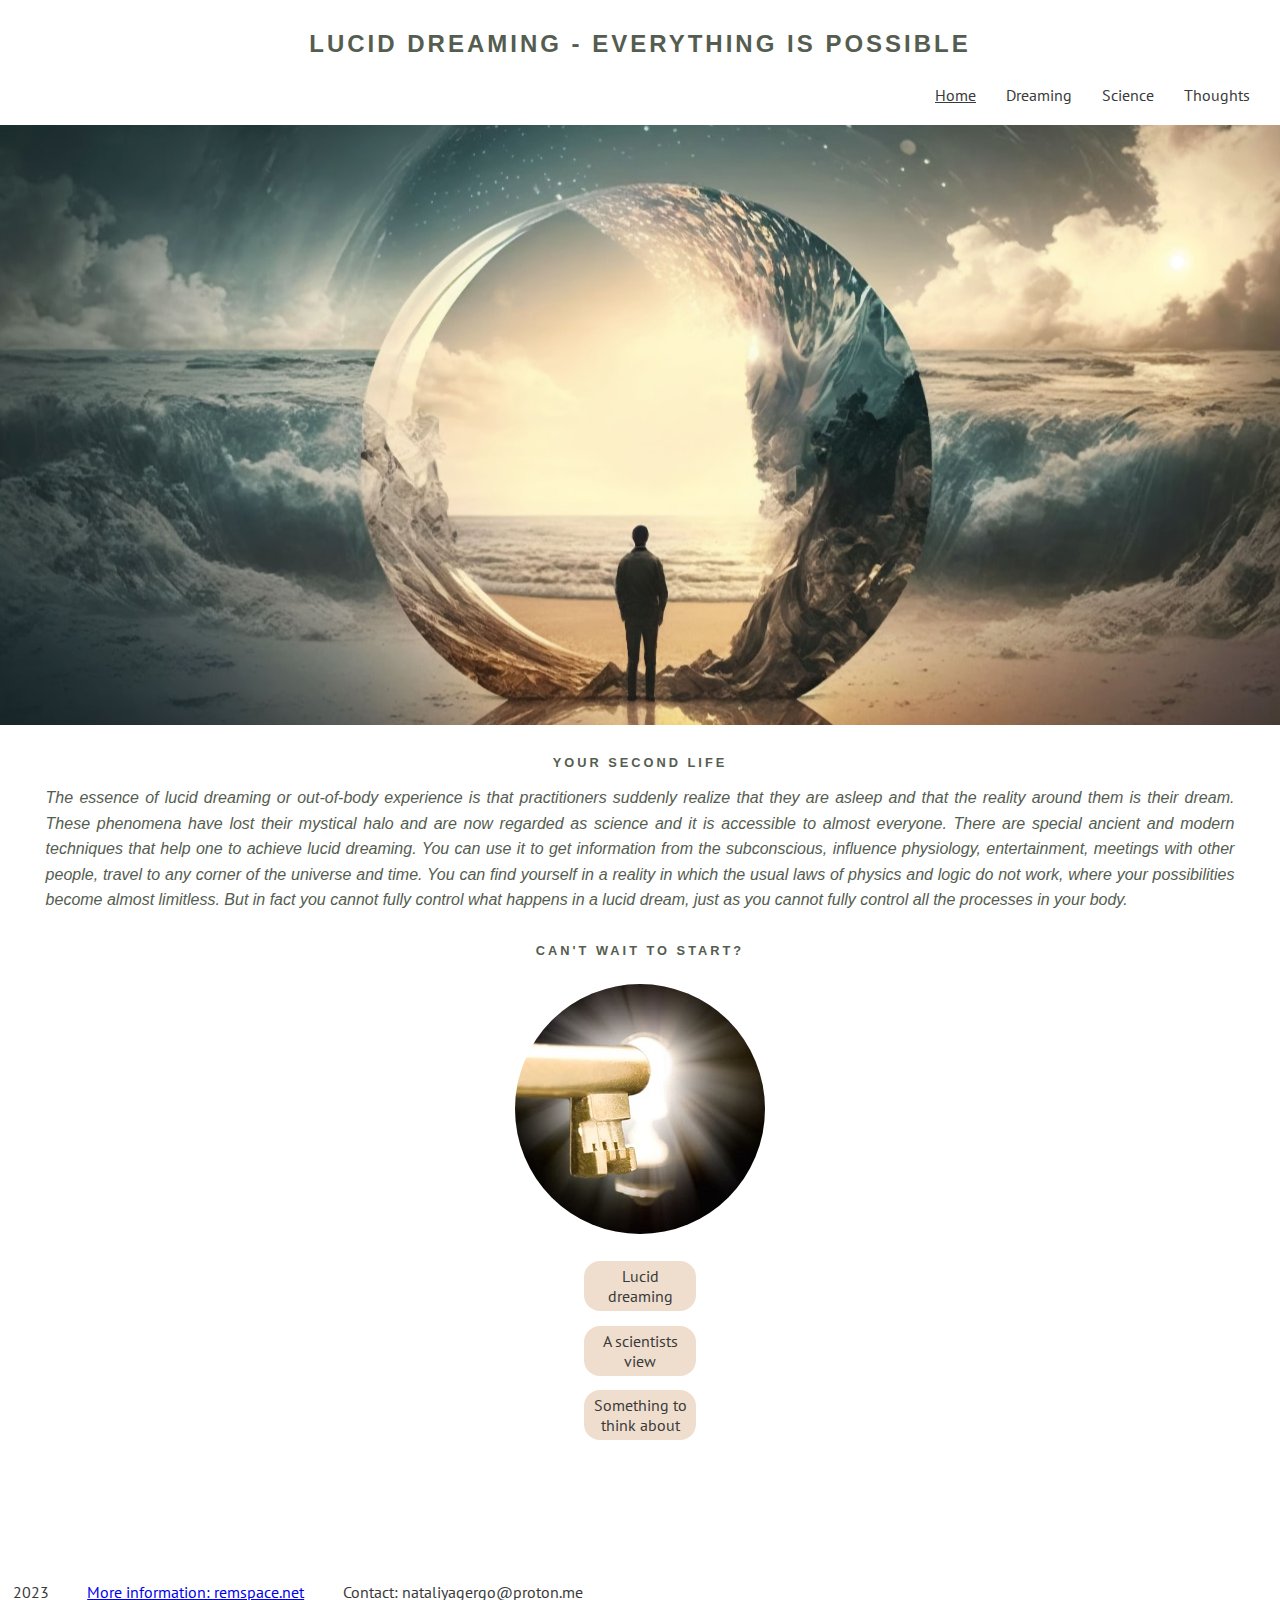
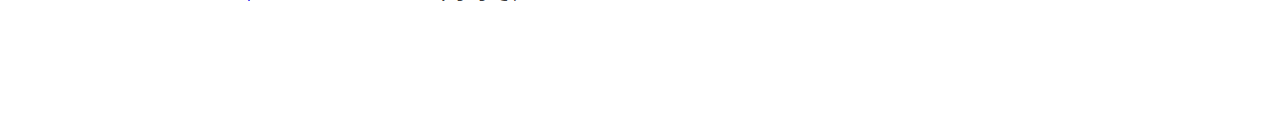
<file: index.html>
<!DOCTYPE html>
<html lang="en">

<head>
    <!-- Meta data and links to external resources -->
    <meta charset="UTF-8">
    <meta http-equiv="X-UA-Compatible" content="IE=edge">
    <meta name="viewport" content="width=device-width, initial-scale=1.0">
    <!-- Meta tags for SEO purposes, providing description and keywords for search engines -->
    <meta name="description" content="How to start Lucid dreaming and out of body expierence">
    <meta name="keywords" content="lucid dreaming, licid dream, out of body, metacognition, REM psycology">
    <!-- Linking the CSS file to style the HTML document -->
    <link rel="stylesheet" href="assets/css/style.css" type="text/css">
    <!-- Title of the webpage -->
    <title>Lucid dreaming</title>
</head>

<body>
    <header>
        <h1 id="logo">Lucid dreaming - everything is possible</h1>
        <!-- Navigation Menu -->
        <nav>
            <ul class="menu">
                <!-- If the user is currently on the this page, class "active"-->
                <li>
                    <a href="index.html" class="active">Home</a>
                </li>
                <li>
                    <a href="lucid-dream.html">Dreaming</a>
                </li>
                <li>
                    <a href="out-of-body.html">Science</a>
                </li>
                <li>
                    <a href="inter.html">Thoughts</a>
                </li>
            </ul>
        </nav>
    </header>

    <!-- Hero container with a zoom effect -->
    <div id="hero-zoom">
        <div id="hero-image"></div>
    </div>
    <h2 style="padding-bottom: 10px"> Your second life</h2>
    <p style="padding: 5px 20px 0 20px;">The essence of lucid dreaming or out-of-body experience is 
        that practitioners suddenly realize that they are asleep and that the reality around them is 
        their dream. These phenomena have lost their mystical halo and are now regarded as science 
        and it is accessible to almost everyone. There are special ancient and modern techniques that 
        help one to achieve lucid dreaming. You can use it to get information from the subconscious, 
        influence physiology, entertainment, meetings with other people, travel to any corner of the 
        universe and time. You can find yourself in a reality in which the usual laws of physics and 
        logic do not work, where your possibilities become almost limitless. But in fact you cannot 
        fully control what happens in a lucid dream, just as you cannot fully control all the processes 
        in your body.</p>
    <section>
        <h2>Can't wait to start?</h2>
        <!-- This serves as a container for the key image. -->
        <div id="key-container">
            <div id="key-im"></div>
        </div>
    </section>
    <!-- List of links for further reading/navigation -->
    <div class="links-container">
        <ul class="links-list">
            <li id="hover1">
                <a id="home1" href="lucid-dream.html">Lucid dreaming</a>
            </li>

            <li id="hover2">
                <a id="home2" href="out-of-body.html">A scientists view</a>
            </li>
            <li id="hover3">
                <a id="home3" href="inter.html">Something to think about</a>
            </li>
        </ul>
    </div>

    <!-- Footer containing contact information -->    
    <footer>
        <div class="contact">
            <ul>
                <li>
                  2023
                </li>
                <li>
                     <a href="https://remspace.net/" target="_blank" rel="noopener"
                        aria-label="visit a site with more information (opens in a new tab)">More information:
                        remspace.net</a>
                </li>
                <li>Contact: nataliyagergo@proton.me
                </li>
            </ul>
        </div>
    </footer>

</body>

</html>
</file>
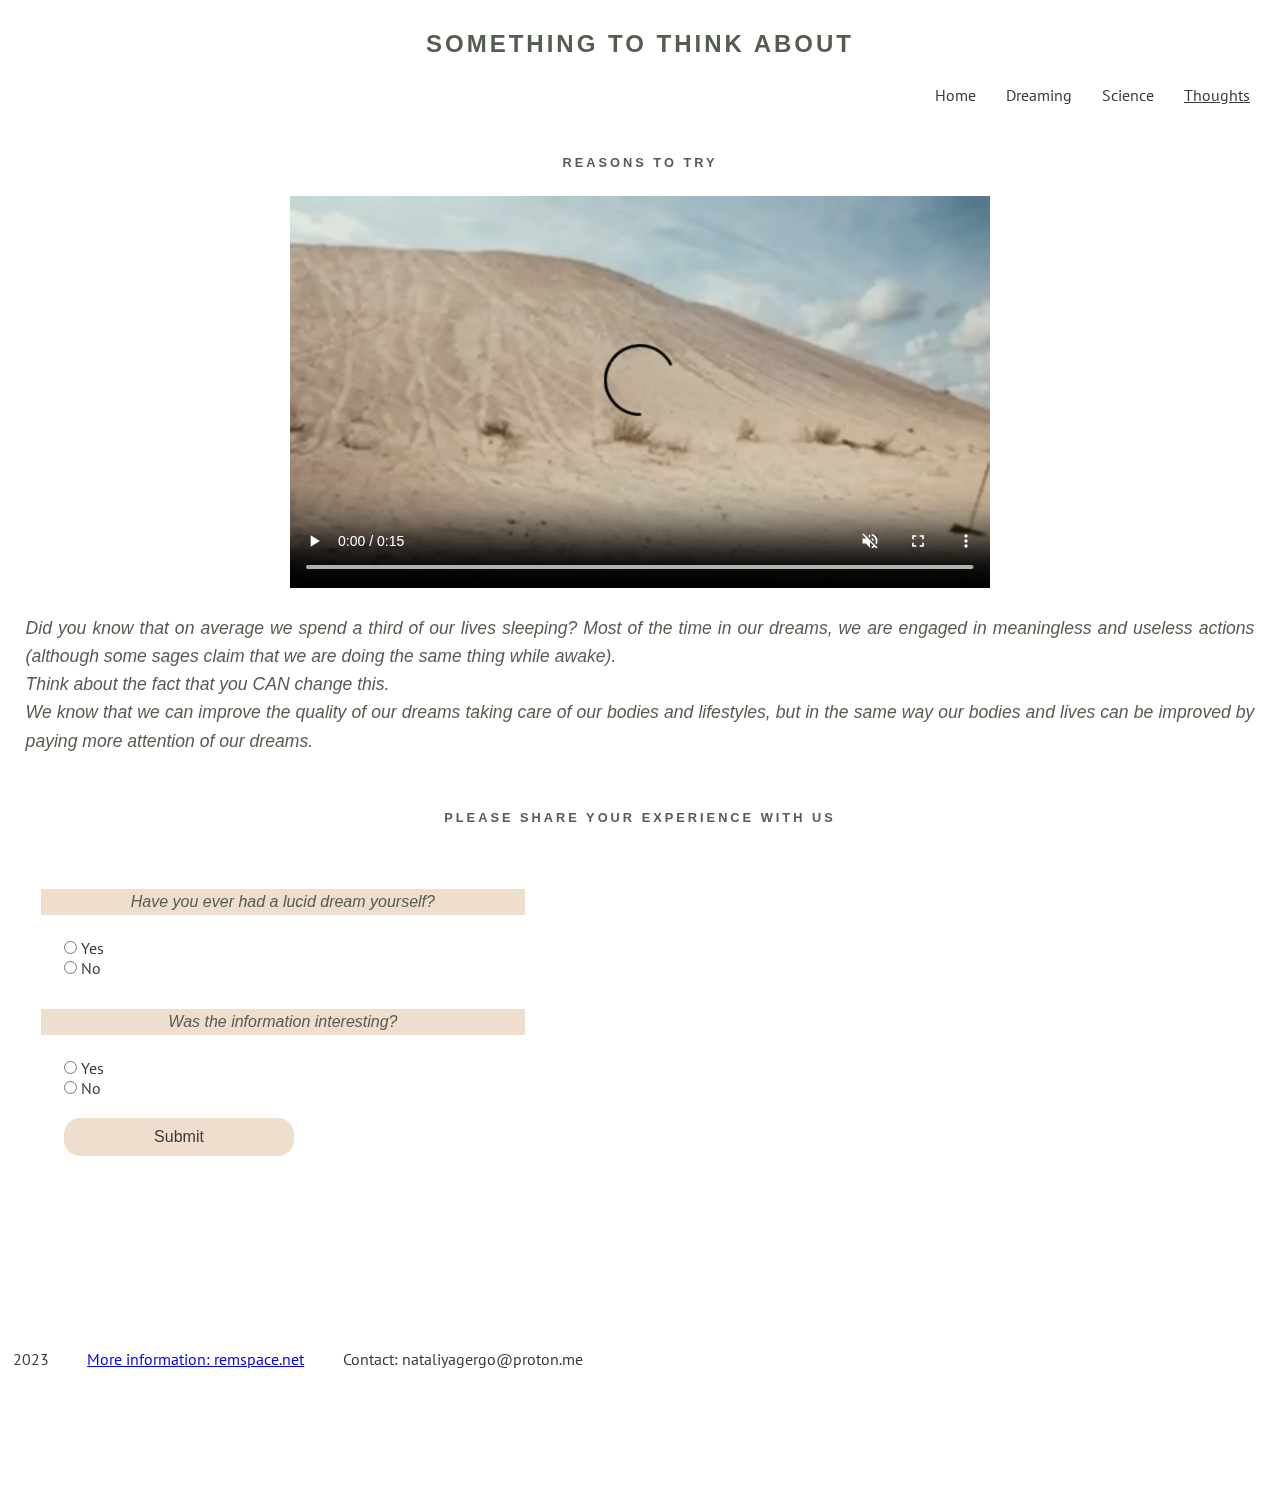
<file: inter.html>
<!DOCTYPE html>
<html lang="en">

    <head>
        <!-- Meta data and links to external resources -->
        <meta charset="UTF-8">
        <meta http-equiv="X-UA-Compatible" content="IE=edge">
        <meta name="viewport" content="width=device-width, initial-scale=1.0">
        <!-- Meta tags for SEO purposes, providing description and keywords for search engines -->
        <meta name="description" content="How to start Lucid dreaming and out of body expierence">
        <meta name="keywords" content="lucid dreaming, licid dream, out of body, metacognition, REM psycology">
        <!-- Linking the CSS file to style the HTML document -->
        <link rel="stylesheet" href="assets/css/style.css" type="text/css">
        <!-- Title of the webpage -->
        <title>Lucid dreaming</title>
    </head>

    <body>
        <header>
            <!-- Logo for the page -->
            <h1 class="logo1">Something to think about</h1>
            <!-- Navigation bar -->
            <nav>
                <ul class="menu">
                    <li>
                        <a href="index.html">Home</a>
                    </li>
                    <li>
                        <a href="lucid-dream.html">Dreaming</a>
                    </li>
                    <li>
                        <a href="out-of-body.html">Science</a>
                    </li>
                    <!-- If the user is currently on the this page, class "active"-->
                    <li>
                        <a href="inter.html" class="active">Thoughts</a>
                    </li>
                </ul>
            </nav>
            <!-- Separator line -->
            <hr>
        </header>
        <!-- Main section of the page -->
        <section>
            <h2>Reasons to try</h2>
            <!-- Container for video -->
            <div id="movie-container">
            <video id="movie" controls muted width="700">
            <source src="assets/video/dream-video.mp4" type="video/mp4">
            </video>
            </div>
            <!-- Text under the video -->
            <div>
            <p id="under-movie">Did you know that on average we spend a third of our lives sleeping? 
                Most of the time in our dreams, we are engaged in meaningless and useless actions 
                (although some sages claim that we are doing the same thing while awake). <br>
                Think about the fact that you CAN change this. <br>
                We know that we can improve the quality of our dreams taking care of our bodies and lifestyles, 
                but in the same way our bodies and lives can be improved by paying more attention of our dreams.</p>
            </div>
        </section>
        <!-- Separator line -->
        <hr>
        <!-- Survey section -->
        <section>
            <h2>Please share your experience with us</h2>
            <div style="margin: 5%">
                <!-- Form for survey -->
                <form method="POST" action="https://formdump.codeinstitute.net/" target="_blank">
                    <p class="check-p">Have you ever had a lucid dream yourself?</p>
                    <input type="radio" id="dreams1" name="dreams1" value="yes">
                    <label for="dreams1">Yes</label><br>
                    <input type="radio" id="dreams2" name="dreams1" value="no">
                    <label for="dreams2">No</label><br><br>
                    <p class="check-p">Was the information interesting?</p>
                    <input type="radio" id="info1" name="dreams2" value="yes">
                    <label for="info1"> Yes</label><br>
                    <input type="radio" id="info2" name="dreams2" value="no">
                    <label for="info2"> No</label><br><br>
                    <input id="subbut" type="submit" value="Submit">
                </form>
            </div>
        </section>
    <!-- Contacts -->
    <footer>
        <div class="contact">
            <ul>
                <li>
                  2023
                </li>
                <li>
                     <a href="https://remspace.net/" target="_blank" rel="noopener"
                        aria-label="visit a site with more information (opens in a new tab)">More information:
                        remspace.net</a>
                </li>
                <li>Contact: nataliyagergo@proton.me
                </li>
            </ul>
        </div>
    </footer>   
</body>
</html>
</file>
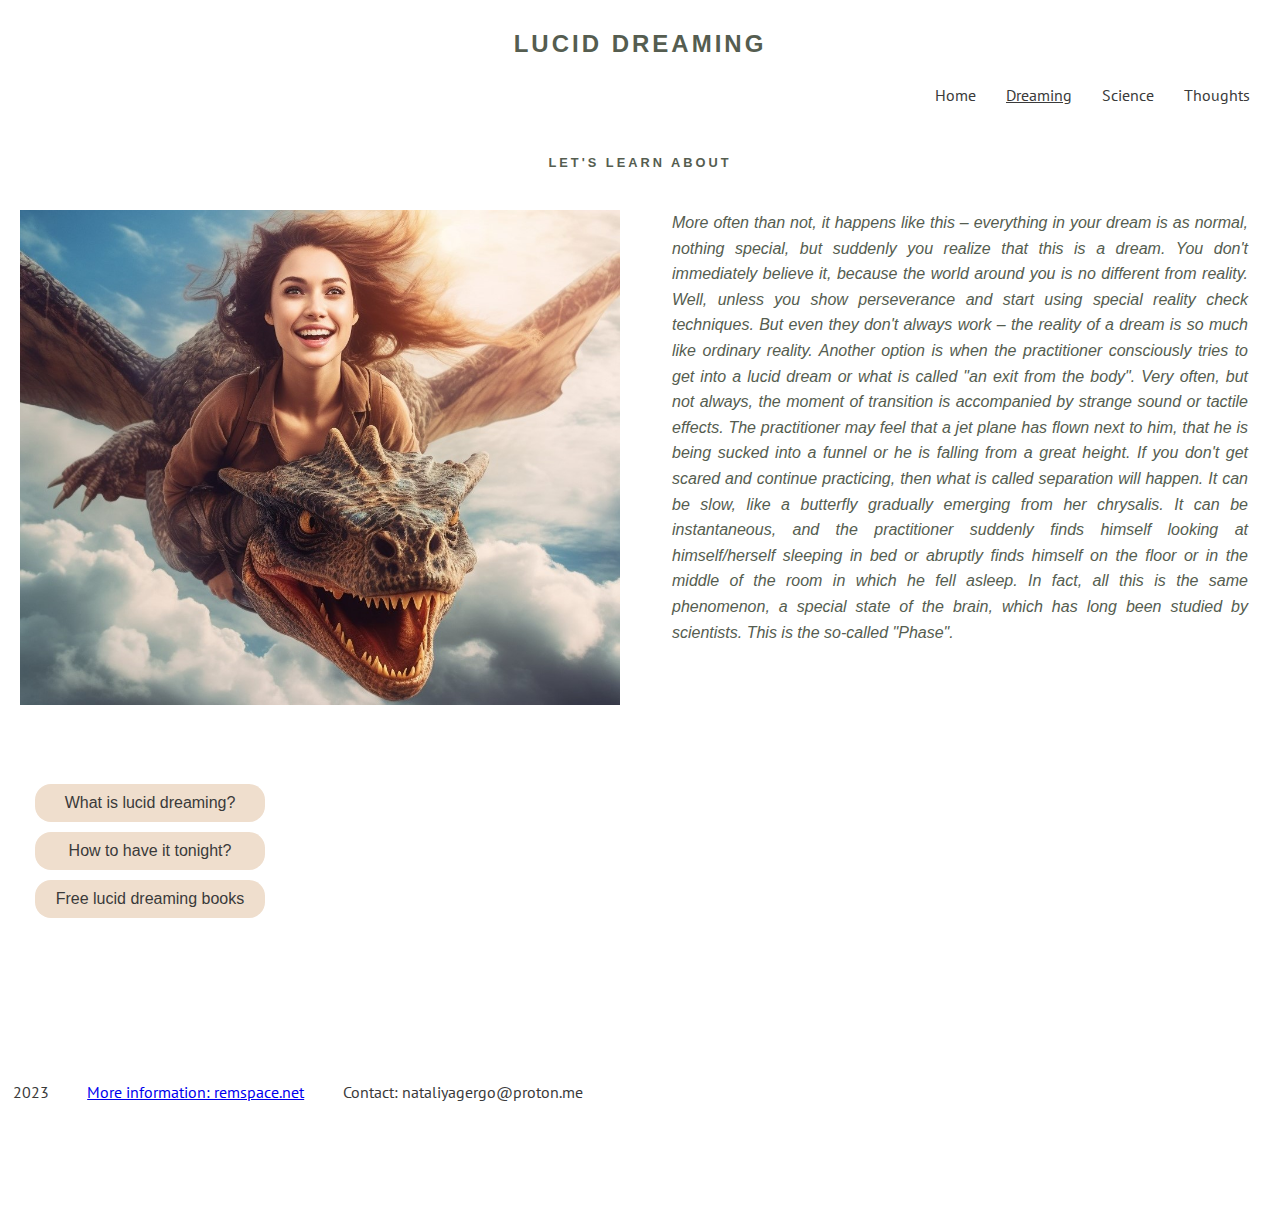
<file: lucid-dream.html>
<!DOCTYPE html>
<html lang="en">

<head>
    <!-- Meta data and links to external resources -->
    <meta charset="UTF-8">
    <meta http-equiv="X-UA-Compatible" content="IE=edge">
    <meta name="viewport" content="width=device-width, initial-scale=1.0">
    <!-- Meta tags for SEO purposes, providing description and keywords for search engines -->
    <meta name="description" content="How to start Lucid dreaming and out of body expierence">
    <meta name="keywords" content="lucid dreaming, licid dream, out of body, metacognition, REM psycology">
    <!-- Linking the CSS file to style the HTML document -->
    <link rel="stylesheet" href="assets/css/style.css" type="text/css">
    <!-- Title of the webpage -->
    <title>Lucid dreaming</title>
</head>

<body>

    <header>
        <!-- Logo for the page -->
        <h1 class="logo1">Lucid dreaming</h1>
        <!-- Navigation bar -->
        <nav>
            <ul class="menu">
                <li>
                    <a href="index.html">Home</a>
                </li>
                <!-- If the user is currently on the this page, class "active"-->
                <li>
                    <a href="lucid-dream.html" class="active">Dreaming</a>
                </li>
                <li>
                    <a href="out-of-body.html">Science</a>
                </li>
                <li>
                    <a href="inter.html">Thoughts</a>
                </li>
            </ul>
        </nav>
        </header>
<!-- Main content of the page -->
    <section class="content-section">
        <!-- Header for this section of the content -->
        <h2>Let's learn about</h2>
        <!-- Image and text content -->
        <div class="content-row">
            <div class="left-about">
                <img src="assets/images/dragon1.jpg" alt="Girl flying with dragon" style="width: 100%;">
            </div>
            <div class="right-about">
                <p>More often than not, it happens like this – everything in your dream is as normal,  
                nothing special, but suddenly you 
                realize that this is a dream. You don't immediately believe it, because the world around you is no
                 different from reality. Well, unless you show perseverance and start using special reality check 
                 techniques. But even they don't always work – the reality of a dream is so much like ordinary 
                 reality. Another option is when the practitioner consciously tries to get into a lucid dream or 
                 what is called "an exit from the body". Very often, but not always, the moment of transition is 
                 accompanied by strange sound or tactile effects. The practitioner may feel that a jet plane has 
                 flown next to him, that he is being sucked into a funnel or he is falling from a great height. 
                 If you don't get scared and continue practicing, then what is called separation will happen. 
                 It can be slow, like a butterfly gradually emerging from her chrysalis. It can be 
                 instantaneous, and the practitioner suddenly finds himself looking at himself/herself 
                 sleeping in bed or abruptly finds himself on the floor or in the middle of the room in 
                 which he fell asleep. In fact, all this is the same phenomenon, a special state of the 
                 brain, which has long been studied by scientists. This is the so-called "Phase".
                </p>
            </div>
        </div>    
    </section>
    <!-- Separator line -->
    <hr>
    <!-- links to external resources -->
    <!-- Using a form with GET method and action attribute to make a button behave like a link -->
        <div class="but">
            <!-- Each button form links to a different resource -->
            <!-- Button 1 -->
            <div>
                <form action="https://remspace.net/what-is-lucid-dreaming/" method="get" target="_blank">
                    <button class="button" style="vertical-align:middle"><span>What is lucid dreaming? </span></button>
                </form>
            </div>
            <!-- Button 2 -->
            <div>
                <form action="https://remspace.net/how-to-lucid-dream/" method="get" target="_blank"><button class="button"
                        style="vertical-align:middle"><span>How to have it tonight? </span></button>
                </form>
            </div>
            <!-- Button 3 -->
            <div>
                <form action="https://remspace.net/lucid-dreaming-books-free/" method="get" target="_blank">
                    <button class="button" style="vertical-align:middle"><span>Free lucid dreaming books </span></button>
                </form>
            </div>
        </div>
        
    <footer>
        <!-- Contact information -->
        <div class="contact">
            <ul>
                <li>
                    2023
                </li>
                <li>
                    <a href="https://remspace.net/" target="_blank" rel="noopener"
                        aria-label="visit a site with more information (opens in a new tab)">More information:
                        remspace.net</a>
                </li>
                <li>Contact: nataliyagergo@proton.me
                </li>
            </ul>
        </div>
    </footer>
</body></html>
</file>
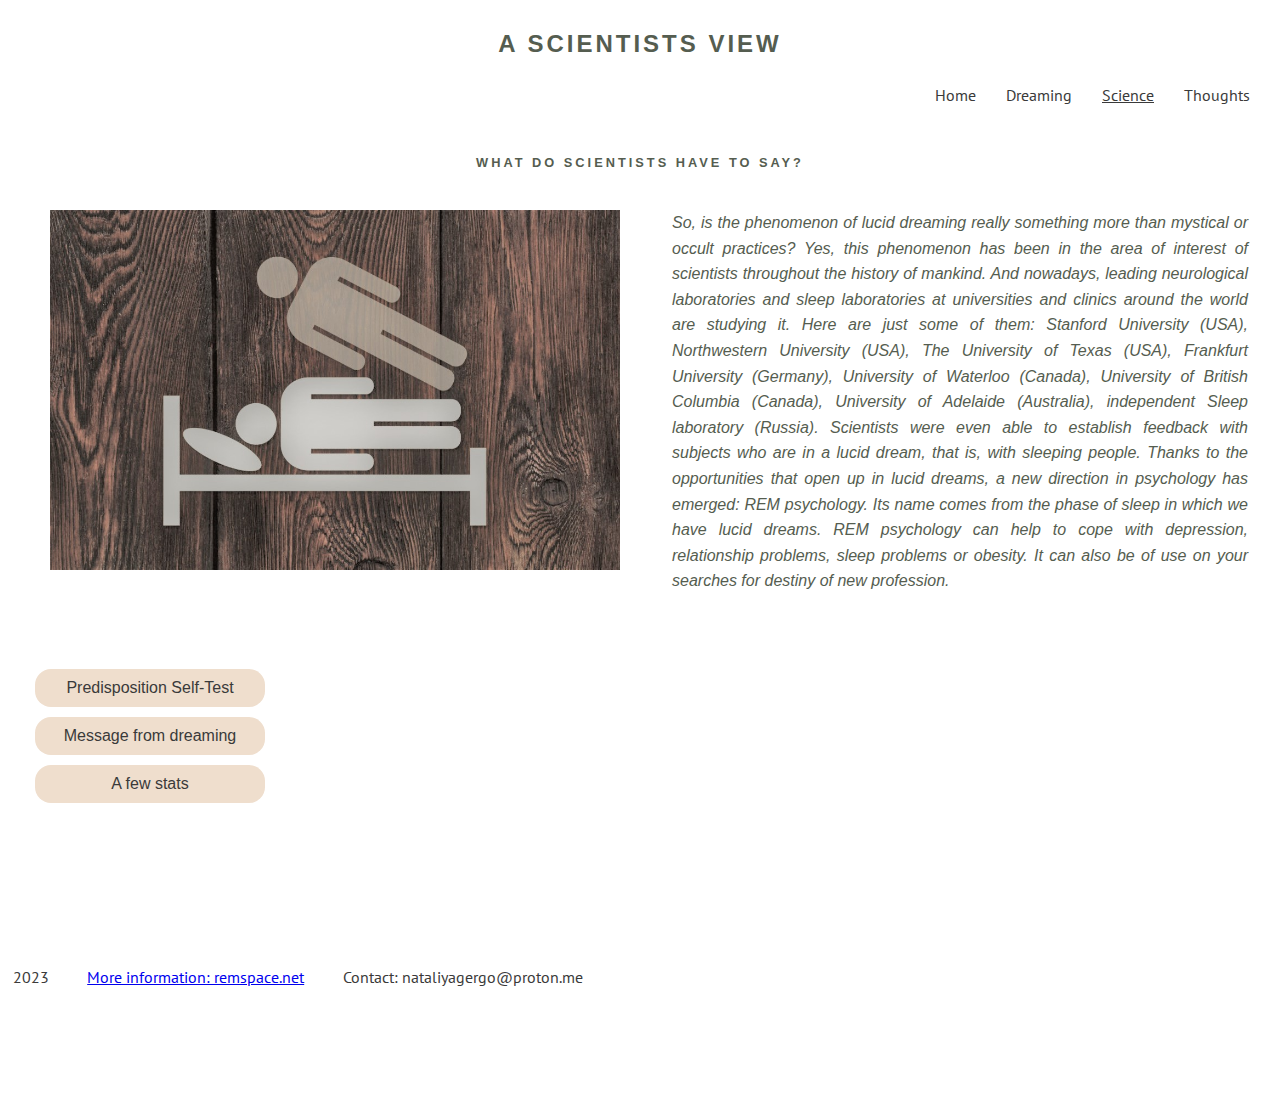
<file: out-of-body.html>
<!DOCTYPE html>
<html lang="en">

    <head>
        <!-- Meta data and links to external resources -->
        <meta charset="UTF-8">
        <meta http-equiv="X-UA-Compatible" content="IE=edge">
        <meta name="viewport" content="width=device-width, initial-scale=1.0">
        <!-- Meta tags for SEO purposes, providing description and keywords for search engines -->
        <meta name="description" content="How to start Lucid dreaming and out of body expierence">
        <meta name="keywords" content="lucid dreaming, licid dream, out of body, metacognition, REM psycology">
        <!-- Linking the CSS file to style the HTML document -->
        <link rel="stylesheet" href="assets/css/style.css" type="text/css">
        <!-- Title of the webpage -->
        <title>Lucid dreaming</title>
    </head>

<body>
    <!-- Header of the page including page logo and navigation -->
    <header>
        <h1 class="logo1">A scientists view</h1>
        <nav>
            <ul class="menu">
                <li>
                    <a href="index.html">Home</a>
                </li>
                <li>
                    <a href="lucid-dream.html">Dreaming</a>
                </li>
                <!-- If the user is currently on the this page, class "active"-->
                <li>
                    <a href="out-of-body.html" class="active">Science</a>
                </li>
                <li>
                    <a href="inter.html">Thoughts</a>
                </li>
            </ul>
        </nav>
    </header>
    <!-- Main content section -->
    <section class="content-section">
        <h2>What do scientists have to say?</h2>
        <div class="content-row">
            <div class="left-about">
                <div>
                    <!-- An image related to the topic of lucid dreaming -->
                    <img src="assets/images/sign.jpeg"
                         alt="a pictogram of lucid dreaming or out-of-body-expierence" style="width:95%;margin-left:30px">
                </div>
            </div>
            <div class="right-about">
                <p>So, is the phenomenon of lucid dreaming really something more than mystical or occult 
                practices? Yes, this phenomenon has been in the area of interest of scientists throughout 
                the history of mankind. And nowadays, leading neurological laboratories and sleep 
                laboratories at universities and clinics around the world are studying it. Here are 
                just some of them: Stanford University (USA), Northwestern University (USA), 
                The University of Texas (USA), Frankfurt University (Germany), 
                University of Waterloo (Canada), University of British Columbia (Canada), 
                University of Adelaide (Australia), independent Sleep laboratory (Russia). 
                Scientists were even able to establish feedback with subjects who are in a lucid dream, 
                that is, with sleeping people. Thanks to the opportunities that open up in lucid dreams, 
                a new direction in psychology has emerged: REM psychology. Its name comes from the 
                phase of sleep in which we have lucid dreams. REM psychology can help to cope with depression, relationship problems, sleep problems or obesity. It can also be of use on your searches for destiny of new profession.</p>
            </div>
        </div>
    </section>
        <!-- Separator line -->
    <hr>
        <!-- contain buttons with links to external resources -->
        <!-- Using a form with GET method and action attribute to make a button behave like a link -->
        <div class="but">
        <!-- Each button form links to a different resource -->
        <!-- Button 1 -->
            <div>
                <form action="https://remspace.net/lucid-dreaming-predisposition-self-test/" method="get" target="_blank">
                    <button class="button" style="vertical-align:middle"><span>Predisposition Self-Test</span></button>
                </form>
            </div>
            <!-- Button 2 -->
            <div>
                <form action="https://medicalxpress.com/news/2021-02-real-time-dialogue-person.html" method="get"
                      target="_blank"><button class="button" style="vertical-align:middle"><span>Message from
                          dreaming</span></button>
                </form>
            </div>
            <!-- Button 3 -->
            <div>
                <form action="https://www.sciencedirect.com/science/article/abs/pii/S1053810016301283?via%3Dihub"
                       method="get" target="_blank">
                    <button class="button" style="vertical-align:middle"><span>A few stats</span></button>
                </form>
            </div>
        </div>

    <footer>
        <div class="contact">
            <ul>
                <li>
                    2023
                </li>
                <li>
                    <a href="https://remspace.net/" target="_blank" rel="noopener"
                       aria-label="visit a site with more information (opens in a new tab)">More information:
                       remspace.net</a>
                </li>
                <li>Contact: nataliyagergo@proton.me
                </li>
            </ul>
        </div>
    </footer>
</body>
</html>
</file>
<file: assets/css/style.css>
@import url('https://fonts.googleapis.com/css2?family=PT+Sans&family=Poppins:wght@300&display=swap');

/* Define a CSS variable for the main color used in the website. */
:root {
    --main-color: rgb(239, 222, 205);
}

/* The universal (*) selector is used here to target all HTML elements on the page.*/ 
* {
    margin: 0;
    padding: 0;
    border: 0;
}

body {
    font-family: "PT Sans", Arial;
    font-weight: 300;
    color: #3a3a3a;
}

/*headings and logos*/
header {
    height: 95px;
}

h1, h2, #logo, .logo1 {
    font-family: "PT Sans Caption", Arial;
    letter-spacing: 3px;
    text-transform: uppercase;
    color: #555d50;
    text-align: center;
    margin:30px 20px 0 20px;
}

p {
    font-family: "PT Sans Caption", Arial;
    font-style: italic; /* corrected from text-transform */
    color: #555d50;
    margin-left: 2%;
    margin-right: 2%;
    text-align: justify;
    line-height: 2;
}

/*navigation links*/
.menu {
    font-size: 110%;
    line-height: 75px;
    display: flex;
    justify-content: flex-end;
}

.menu li {
    list-style-type: none;
    margin-right: 30px;
}

.menu a {
    text-decoration: none;
    color: inherit;
}

.menu a:hover {
    border-bottom: 1px solid;
}
/* This rule applies to the link of the current page.*/
.menu a.active {
    
    text-decoration: underline;
}
/* Buttons to internal links*/
#home1, #home2, #home3 {
    background-color: var(--main-color);
    border-radius: 50%;
    width: 6rem;
    padding: 5px 8px;
    text-align: center;
    text-decoration: none;
    color: inherit;
    display: inline-block;
    margin: 2% auto;
    border-radius: 16px;
    font-family: inherit;
}
/* Buttons to internal links*/
/*applies a flexbox layout to the unordered list inside the .links-container div, the items are centered both vertically and horizontally.*/
.links-container ul {
    display: flex;
    flex-direction: column;
    align-items: center;
    justify-content: center;
}

/* Buttons to internal links*/
/*removes the default list styling and padding from the unordered list with the class .links-list.*/
.links-list {
    list-style-type: none;
    padding: 0;
}

/* Buttons to internal links*/
/*applies a block display to the list items in the .links-list, and adds a bottom margin to create some space between the list items.*/
.links-list li {
    display: block;
    margin-bottom: 10px; /* add some space between the links */
}

/* Buttons to internal links*/
/*applies a border to the links when they are hovered over.*/
#hover1 a:hover, #hover2 a:hover, #hover3 a:hover {
    border: 1px solid;
}

hr {
    border-top: none;
    width: 100%;
    margin: 0;
}

/*hero image*/
#hero-zoom {
    height: 600px;
    width: 100%;
    margin-bottom: 30px;
    overflow: hidden;
}

#hero-image {
    height: 600px;
    width: 100%;
    background: url("../images/lucid-dreaming-other-reality.jpeg") no-repeat center center;
    /* animates zoom on loading page*/
    animation-name: hero-zoom1;
    animation-duration: 6s;
    /*duration 6 sec*/
    animation-fill-mode: forwards;
}

/*zoom for hero image*/
@keyframes hero-zoom1 {
    from {
        transform: scale(1);
    }

    to {
        transform: scale(1.1);
    }
}

/*key image lucid dream page*/
#key-container {
    display: flex;
    justify-content: center;
    align-items: center;
    width: 250px;
    height: 250px;
    border-radius: 50%;
    margin: 2% auto;
}

#key-im {
    background: url("../images/key.jpg") no-repeat center center;
    width: 100%;
    height: 100%;
    border-radius: 50%;
}

/* images of lucid-dream and out-of-body pages*/
.left-about, .right-about {
    flex: 1;  /* This tells the browser to distribute the space equally between the left and right sections */
    padding: 20px;  /* Add some space around the content */
    box-sizing: border-box;  /* This makes sure that the padding is included in the element's total width and height */
}

/* Flexbox layout */
.content-section {
    display: flex;
    flex-direction: column;
    align-items: center;
}

.content-row {
    display: flex;
    flex-direction: row; /* Default to row on larger screens */
    align-items: flex-start; /* Align items at the start of the container */
    justify-content: space-between;
    margin: 20px 0;
}

.left-about, .right-about {
    flex: 1;
    padding: 20px;
}

/*video of inter.html*/
#movie {
   display: block;
  margin: auto;
  padding-top: 2%;
}

#under-movie {
    margin: 2%;
    font-size: 110%;
}

/*contact*/
.contact ul {
    display: flex;
    flex-direction: row;  /* sets the direction of the flex items */
    align-items: center;  /* vertically aligns the flex items */
    justify-content: flex-start;  /* horizontally aligns the flex items to the left */
    padding-left: 0; /* Removes the default padding from the unordered list */
}

.contact li {
    height: 150px;
    display: inline-flex;  /* turns each list item into a flex container */
    align-items: center;  /* vertically aligns the content inside the list item */
    justify-content: center;  /* horizontally aligns the content inside the list item */
    margin: 5% 2% 5% 1%;  
}

/*buttons to external link*/
.button-container {
    display: flex;
    justify-content: center;
}
/*buttons to external link*/
.button {
    display: inline-block;
    background-color: var(--main-color);
    border-radius: 16px;
    color: inherit;
    text-align: center;
    font-size: inherit;
    padding: 10px;
    width: 230px;
    transition: all 0.5s;
    cursor: pointer;
    margin: 5px;
}


.button span {
    cursor: pointer;
    display: inline-block;
    position: relative;
    transition: 0.5s;
}

.button span:after {
    content: '\00bb';
    position: absolute;
    opacity: 0;
    top: 0;
    right: -30px;
    transition: 0.5s;
}

.button:hover {
    border: 1px solid;
}

.button:hover span {
    padding-right: 10px;
}

.button:hover span:after {
    opacity: 1;
    right: 0;
}

.but {
    margin: 30px;
}

/* submit buttom*/
#subbut {
    background-color: var(--main-color);
    border-radius: 16px;
    color: inherit;
    text-align: center;
    font-size: inherit;
    padding: 10px;
    width: 230px;
}

.check-p {
    background-color: var(--main-color);
    margin:1% 60% 2% -2%;
    text-align: center;
}

/*media queries*/
/*large*/
@media screen and (min-width: 1511px) {
    .right-about, .left-about {
        padding: 20px;
    }

    p {
        line-height: 2.4;
    }
}

/* medium to large*/
@media screen and (max-width: 1510px) {
    .right-about, .left-about {
        padding: 20px;
    }

    p {
        line-height: 1.6;
        text-align: justify;
    }

    .menu {
        font-size:100%;
    }

    #logo, .logo1 {
        font-size: 150%;
    }

    h2 {
        font-size: 80%;
    }

}
/*minimum to medium*/
@media screen and (max-width: 816px) {
    .right-about, .left-about {
        padding: 20px;   
    }

    .left-about img {
        margin-left: 0;  /* Remove the left margin of images on dream and science pages on small screens */
    }
    
    /* Change the direction of images and text on dream and science pages to column on smaller screens */
    .content-row {
        flex-direction: column;
    }

    p {
        line-height: 1.2;
        font-size: 80%;
        text-align: justify;
        padding-right: 10px;
    }

    #logo, .logo1 {
        font-size: 120%;
    }

    h2 {
        font-size: 80%;
    }

    .menu {
        font-size: 70%;
    }

    #movie {
        width: 80%;
    }
    
}
</file>
